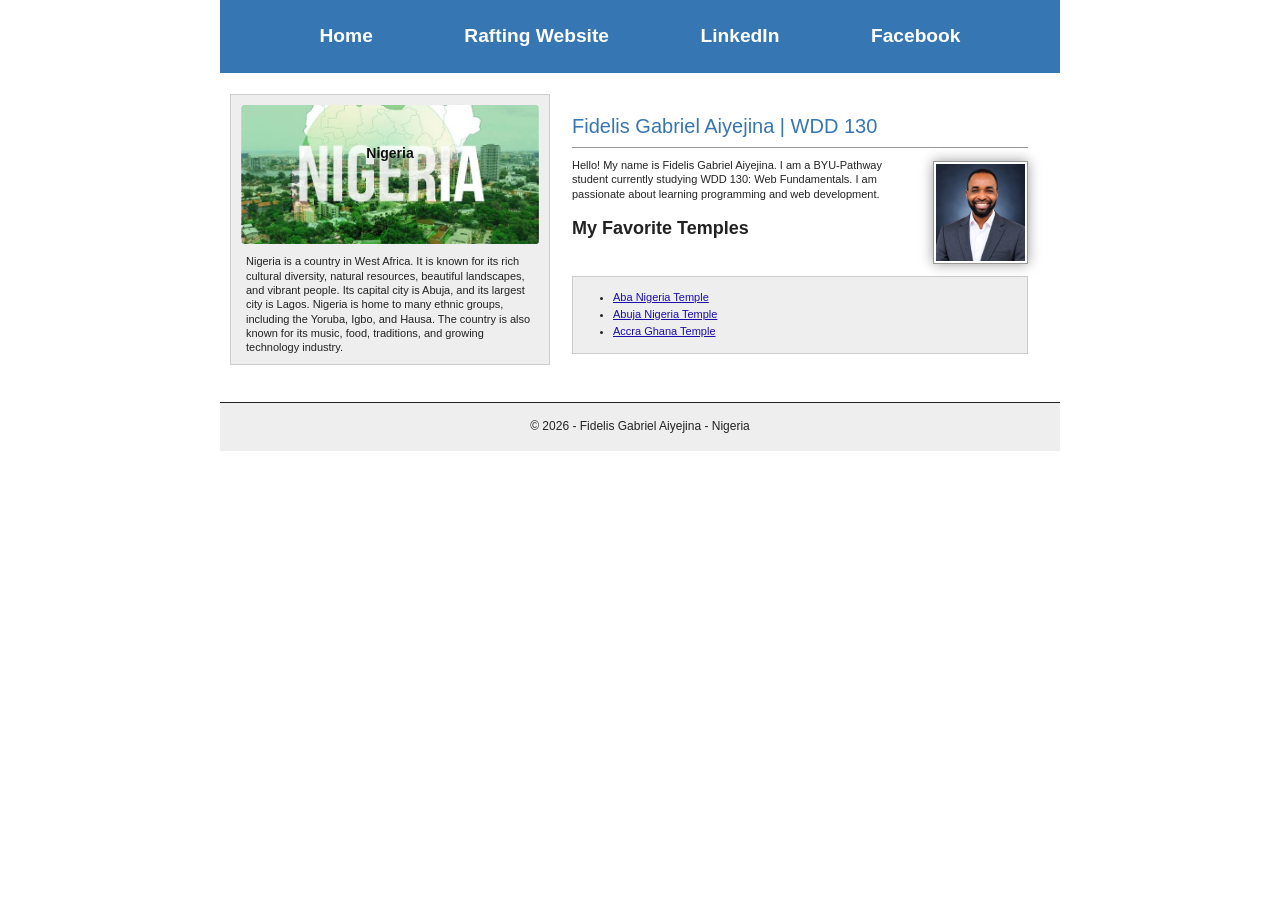
<file: index.html>
<!DOCTYPE html>
<html lang="en-US">

<head>
    <meta charset="utf-8">
    <meta name="viewport" content="width=device-width, initial-scale=1">

    <title>Fidelis Gabriel Aiyejina | WDD 130</title>

    <meta name="description" content="Welcome to the personal homepage of Fidelis Gabriel Aiyejina, a BYU-Pathway student learning web development and programming.">

    <meta name="author" content="Fidelis Gabriel Aiyejina">

    <link rel="stylesheet" href="styles/styles.css">
</head>

<body>

    <header>
        <nav>
            <a href="index.html">Home</a>
            <a href="wwr/">Rafting Website</a>
            <a href="https://linkedin.com" target="_blank" rel="noopener">LinkedIn</a>
            <a href="https://facebook.com" target="_blank" rel="noopener">Facebook</a>
        </nav>
    </header>

    <!-- Grid Container -->
    <div class="grid">

        <!-- Main Content -->
        <main>
            <h1>Fidelis Gabriel Aiyejina | WDD 130</h1>

            <img src="images/profile.jpg" alt="Portrait of Fidelis Gabriel Aiyejina" width="200" height="200">

            <p>
                Hello! My name is Fidelis Gabriel Aiyejina.
                I am a BYU-Pathway student currently studying
                WDD 130: Web Fundamentals. I am passionate about
                learning programming and web development.
            </p>

            <h2 class="temple-heading">My Favorite Temples</h2>

            <ul class="box">
                <li>
                    <a href="https://www.churchofjesuschrist.org/temples/details/aba-nigeria-temple?lang=eng" target="_blank" rel="noopener">
                        Aba Nigeria Temple
                    </a>
                </li>

                <li>
                    <a href="https://www.churchofjesuschrist.org/temples/details/abuja-nigeria-temple?lang=eng" target="_blank" rel="noopener">
                        Abuja Nigeria Temple
                    </a>
                </li>

                <li>
                    <a href="https://www.churchofjesuschrist.org/temples/details/accra-ghana-temple?lang=eng" target="_blank" rel="noopener">
                        Accra Ghana Temple
                    </a>
                </li>
            </ul>
        </main>

        <!-- Aside Content -->
        <aside class="box">
            <h2>Nigeria</h2>

            <img src="images/nigeria.jpg" alt="A picture representing Nigeria">

            <p>
                Nigeria is a country in West Africa. It is known for its
                rich cultural diversity, natural resources, beautiful
                landscapes, and vibrant people. Its capital city is Abuja,
                and its largest city is Lagos. Nigeria is home to many
                ethnic groups, including the Yoruba, Igbo, and Hausa.
                The country is also known for its music, food, traditions,
                and growing technology industry.
            </p>
        </aside>

    </div>

    <!-- Footer -->
    <footer>
        <p>&copy; 2026 - Fidelis Gabriel Aiyejina - Nigeria</p>
    </footer>

</body>

</html>
</file>
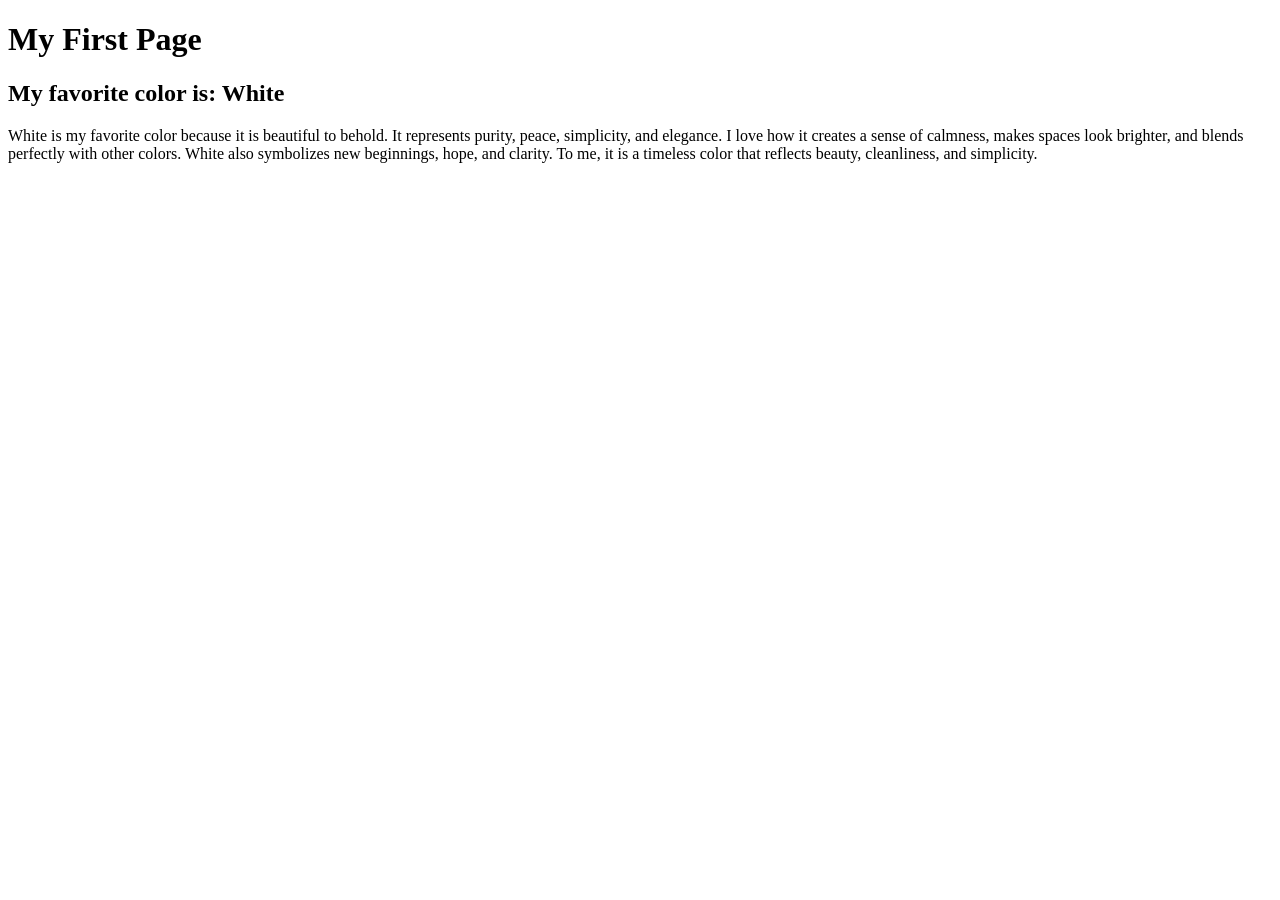
<file: week01/first-page.html>
<!DOCTYPE html>
<html lang="en">

<head>
    <meta charset="UTF-8">
    <meta name="viewport" content="width=device-width, initial-scale=1.0">
    <title>My First Page</title>
</head>

<body>
    <h1>My First Page</h1>

    <h2>My favorite color is: White </h2>
    <p>White is my favorite color because it is beautiful to behold. It represents purity, peace, simplicity, and elegance. I love how it creates a sense of calmness, makes spaces look brighter, and blends perfectly with other colors. White also symbolizes new beginnings, hope, and clarity. To me, it is a timeless color that reflects beauty, cleanliness, and simplicity.</p>
</body>

</html>
</file>
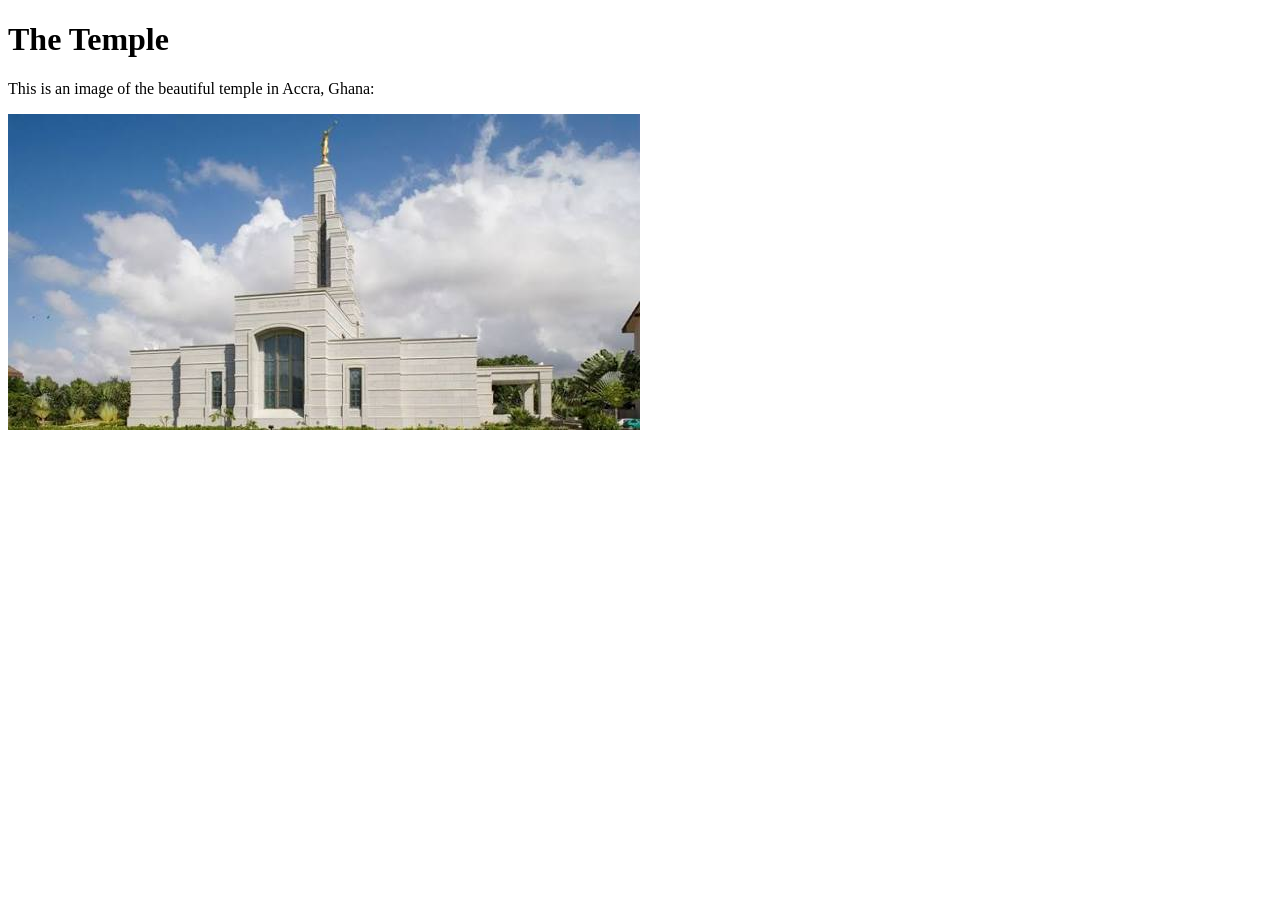
<file: week01/images-solution.html>
<!DOCTYPE html>
<html lang="en">

<head>
    <meta charset="UTF-8">
    <meta name="viewport" content="width=device-width, initial-scale=1.0">
    <title>Temple Image</title>
</head>

<body>
    <h1>The Temple</h1>
    <p>This is an image of the beautiful temple in Accra, Ghana:</p>
    <img src="images/temple-small.jpg" alt="The Accra Ghana Temple">

</body>

</html>
</file>
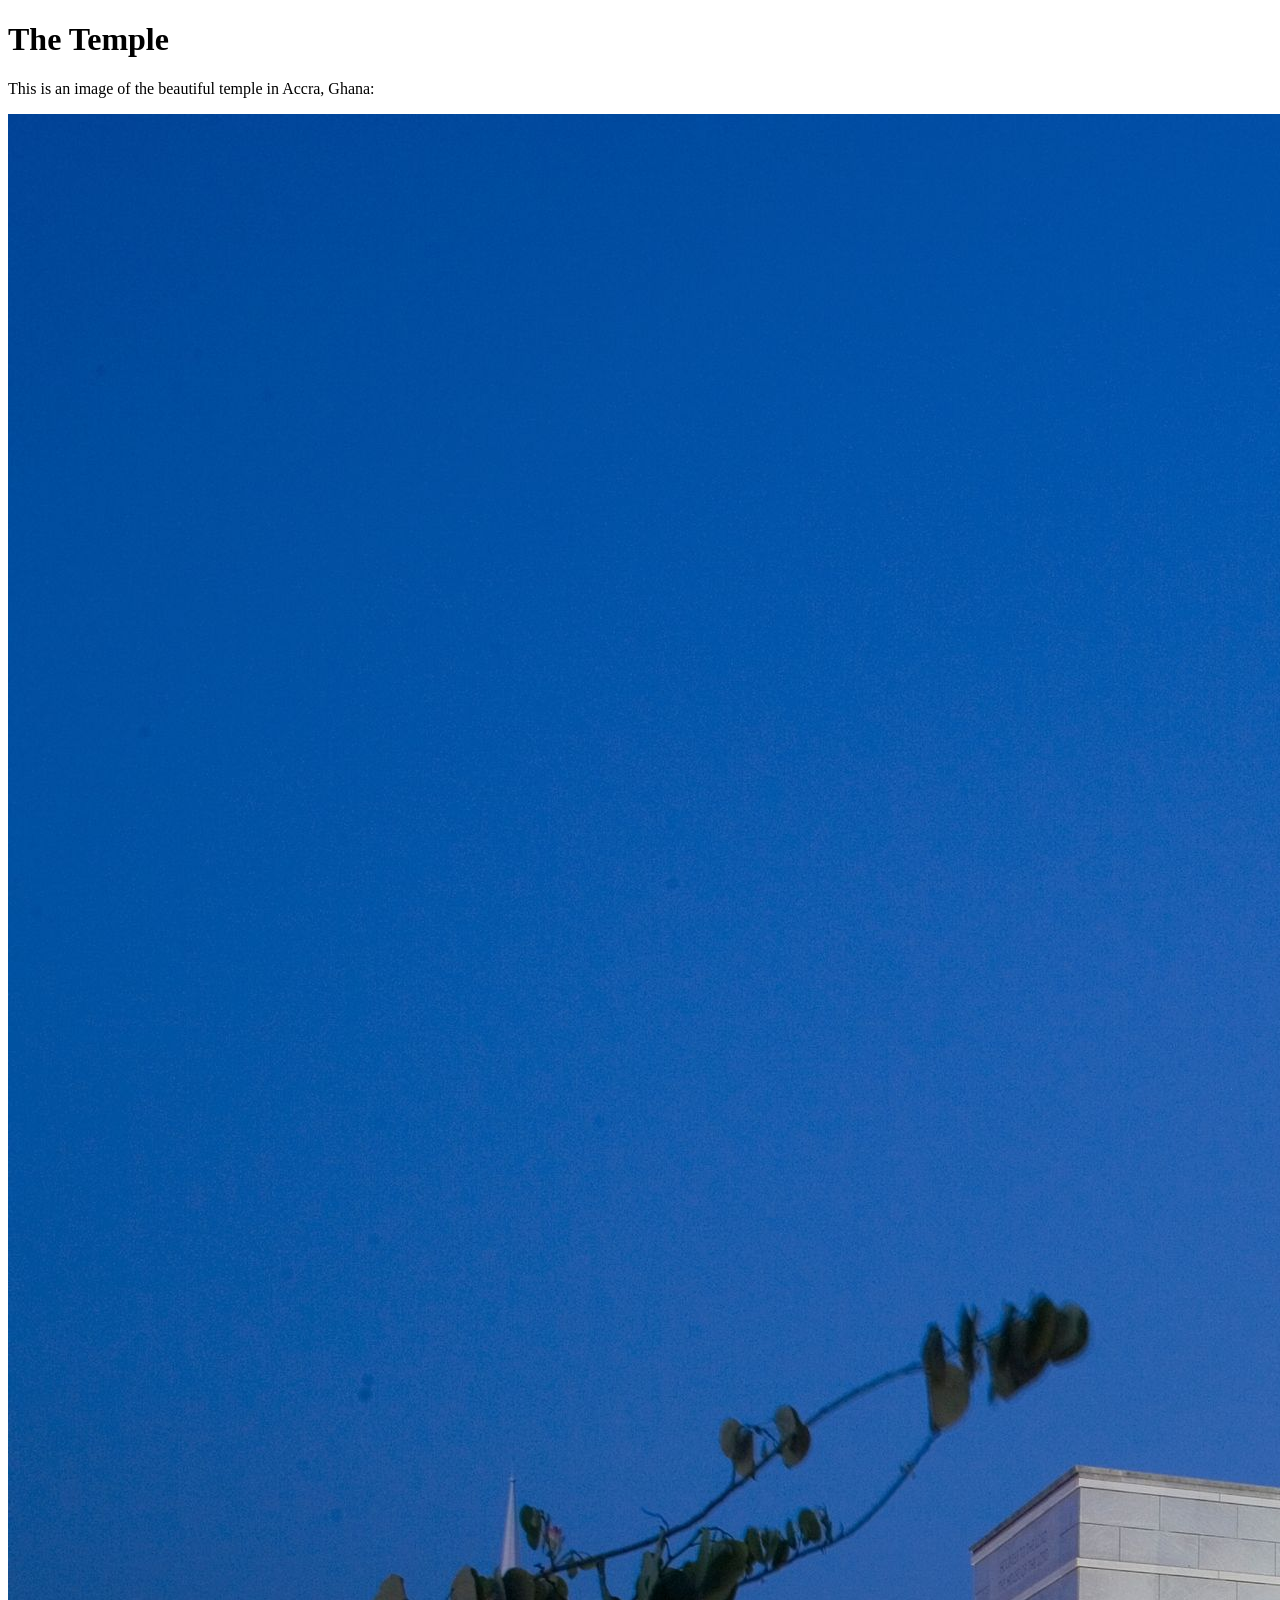
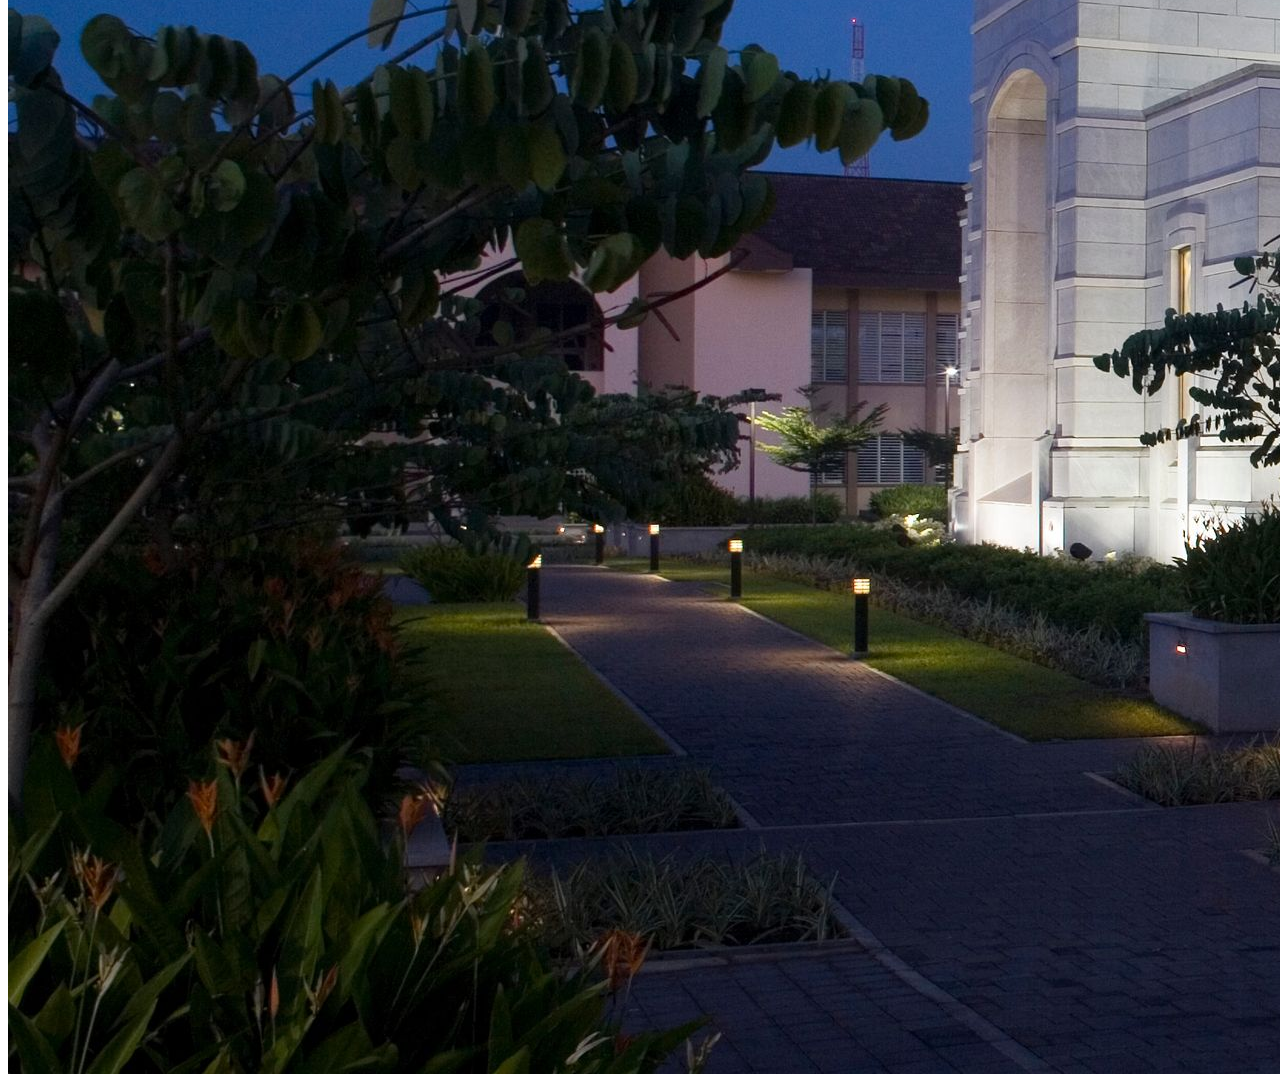
<file: week01/images.html>
<!DOCTYPE html>
<html lang="en">

<head>
    <meta charset="UTF-8">
    <meta name="viewport" content="width=device-width, initial-scale=1.0">
    <title>Temple Image</title>
</head>

<body>
    <h1>The Temple</h1>
    <p>This is an image of the beautiful temple in Accra, Ghana:</p>
    <img src="images/temple-large.jpeg" alt="The Accra Ghana Temple">

</body>

</html>
</file>
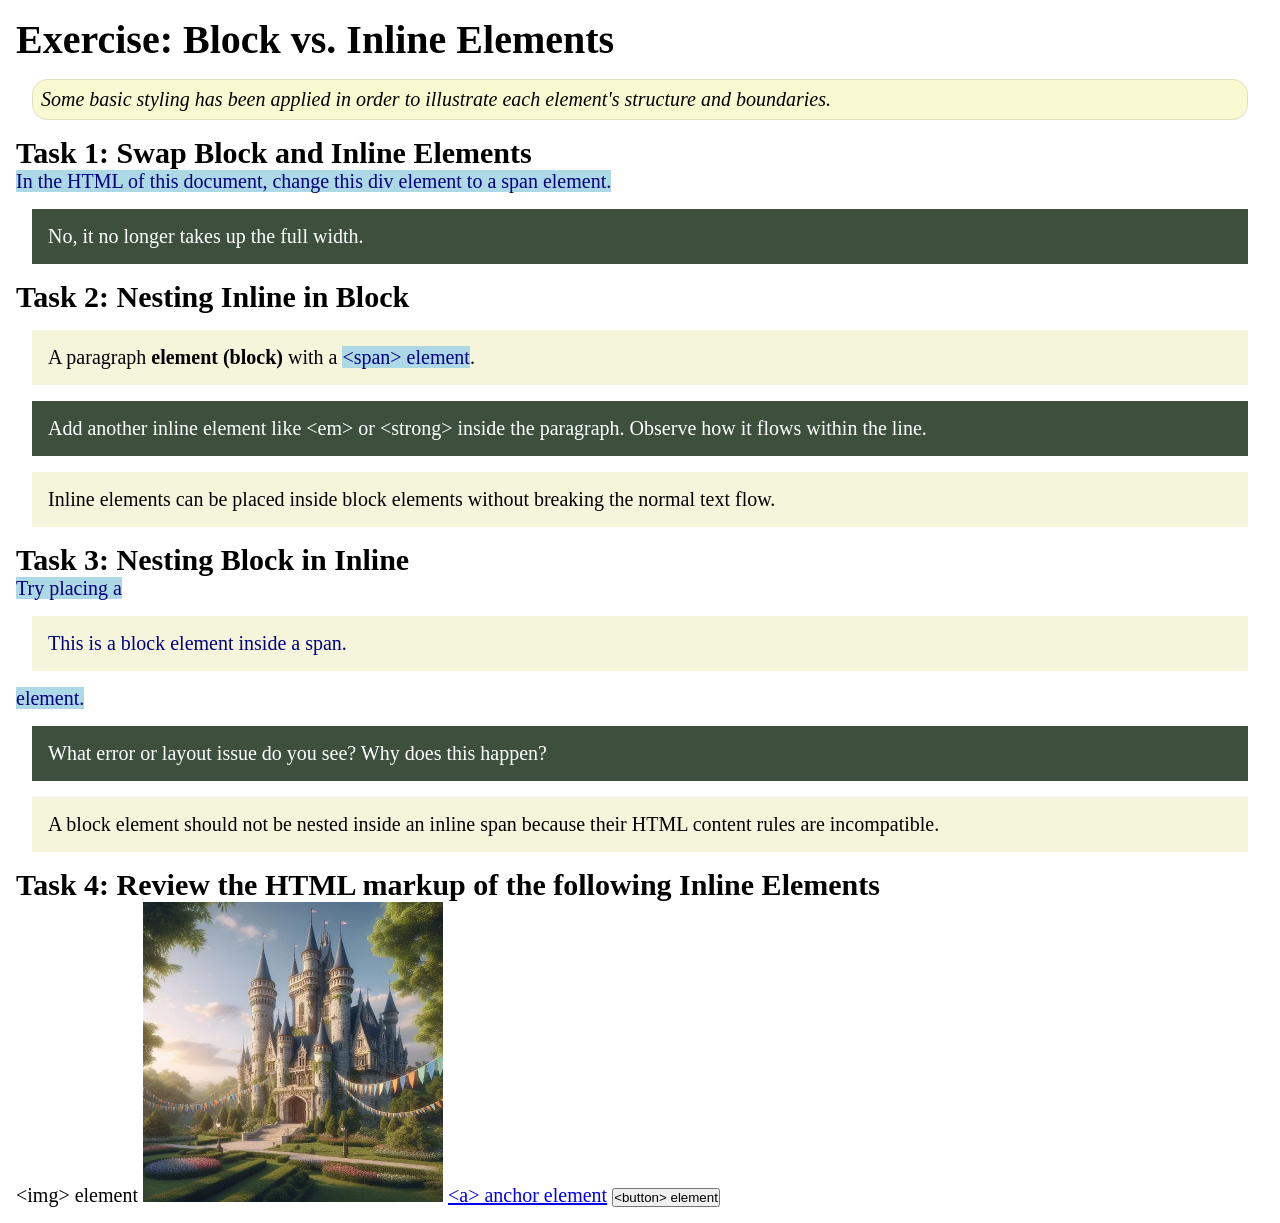
<file: week02/block-vs-inline.html>
<!DOCTYPE html>
<html lang="en">

<head>
    <meta charset="UTF-8">
    <meta name="viewport" content="width=device-width, initial-scale=1.0">
    <title>Exercise: Block vs. Inline Elements</title>
    <link rel="stylesheet" href="styles/block-vs-inline.css">
</head>

<body>
    <main>
        <h1>Exercise: Block vs. Inline Elements</h1>
        <p class="note">Some basic styling has been applied in order to illustrate each element's structure and boundaries.</p>

        <h2>Task 1: Swap Block and Inline Elements</h2>
        <span>In the HTML of this document, change this div element to a span element.</span>

        <p class="question">No, it no longer takes up the full width.</p>

        <h2>Task 2: Nesting Inline in Block</h2>
        <p>A paragraph <strong>element (block)</strong> with a <span>&lt;span&gt; element</span>.</p>
        <p class="question">Add another inline element like &lt;em&gt; or &lt;strong&gt; inside the paragraph. Observe how it flows within the line.</p>
        <p class="Answer">Inline elements can be placed inside block elements without breaking the normal text flow.</p>

        <h2>Task 3: Nesting Block in Inline</h2>
        <span>Try placing a <div>This is a block element inside a span.</div> <span>element.</span></span>
        <p class="question">What error or layout issue do you see? Why does this happen?</p>
        <p class="Answer">A block element should not be nested inside an inline span because their HTML content rules are incompatible.</p>

        <h2>Task 4: Review the HTML markup of the following Inline Elements</h2>
        &lt;img&gt; element
        <img src="images/castle.webp" alt="placeholder image (images are inline)" width="300" height="300">
        <a href="https://churchofjesuschrist.org">&lt;a&gt; anchor element</a>
        <button type="button">&lt;button&gt; element</button>
    </main>
</body>

</html>
</file>
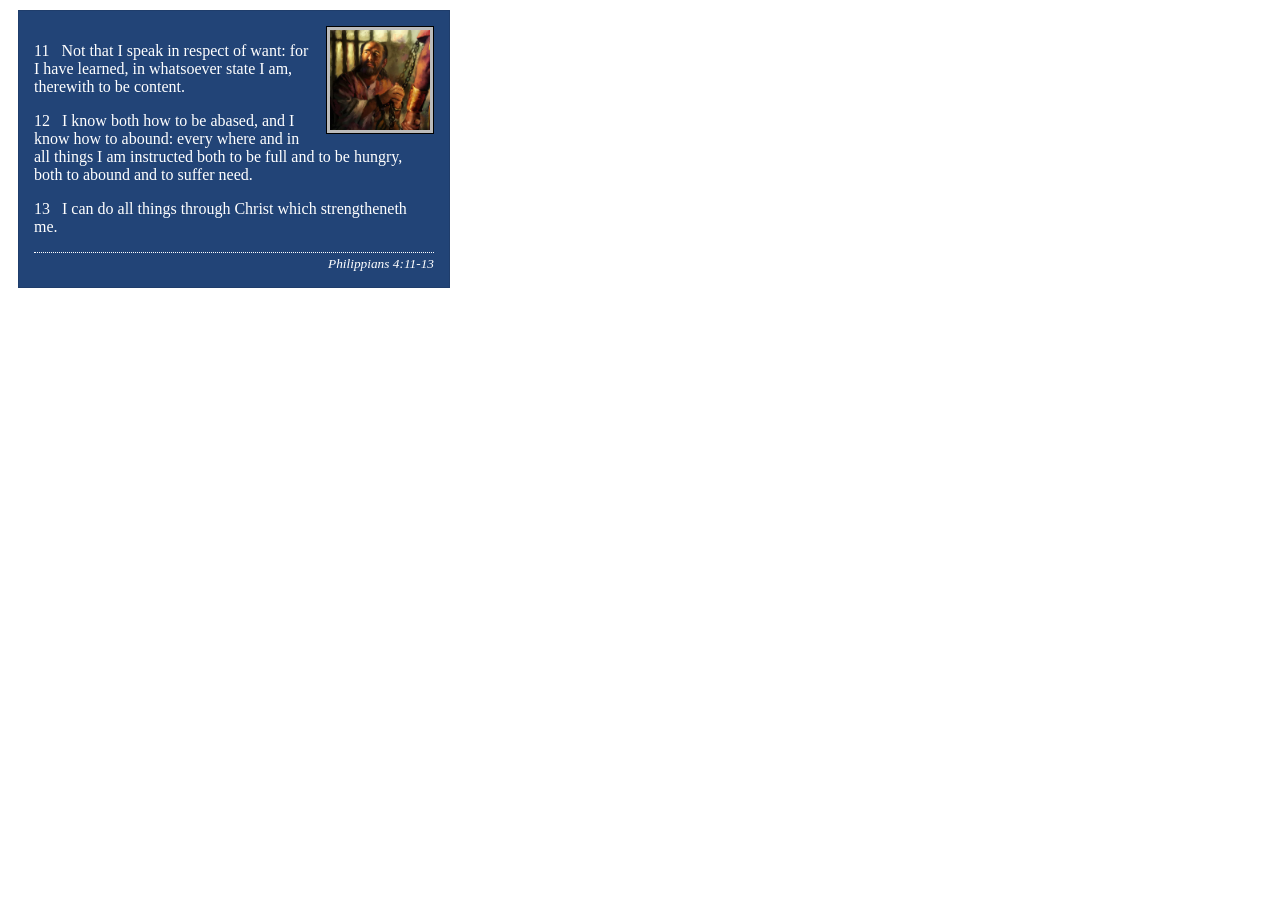
<file: week02/box-model-solution.html>
<!DOCTYPE html>
<html lang="en">

<head>
    <meta charset="UTF-8">
    <meta name="viewport" content="width=device-width, initial-scale=1.0">
    <title>Box Model Activity</title>
    <link rel="stylesheet" href="styles/box-model-solution.css">
</head>

<body>
    <main>
        <div class="callout">
            <img src="images/apostle-paul-imprisoned.webp" alt="Paul the Apostle - Imprisoned in Rome" width="200" height="200">
            <blockquote>
                <p>11 &nbsp; Not that I speak in respect of want: for I have learned, in whatsoever state I am, therewith to be content.</p>
                <p>12 &nbsp; I know both how to be abased, and I know how to abound: every where and in all things I am instructed both to be full and to be hungry, both to abound and to suffer need.</p>
                <p>13 &nbsp; I can do all things through Christ which strengtheneth me.</p>
            </blockquote>
            <cite>Philippians 4:11-13</cite>
        </div>
    </main>
</body>

</html>
</file>
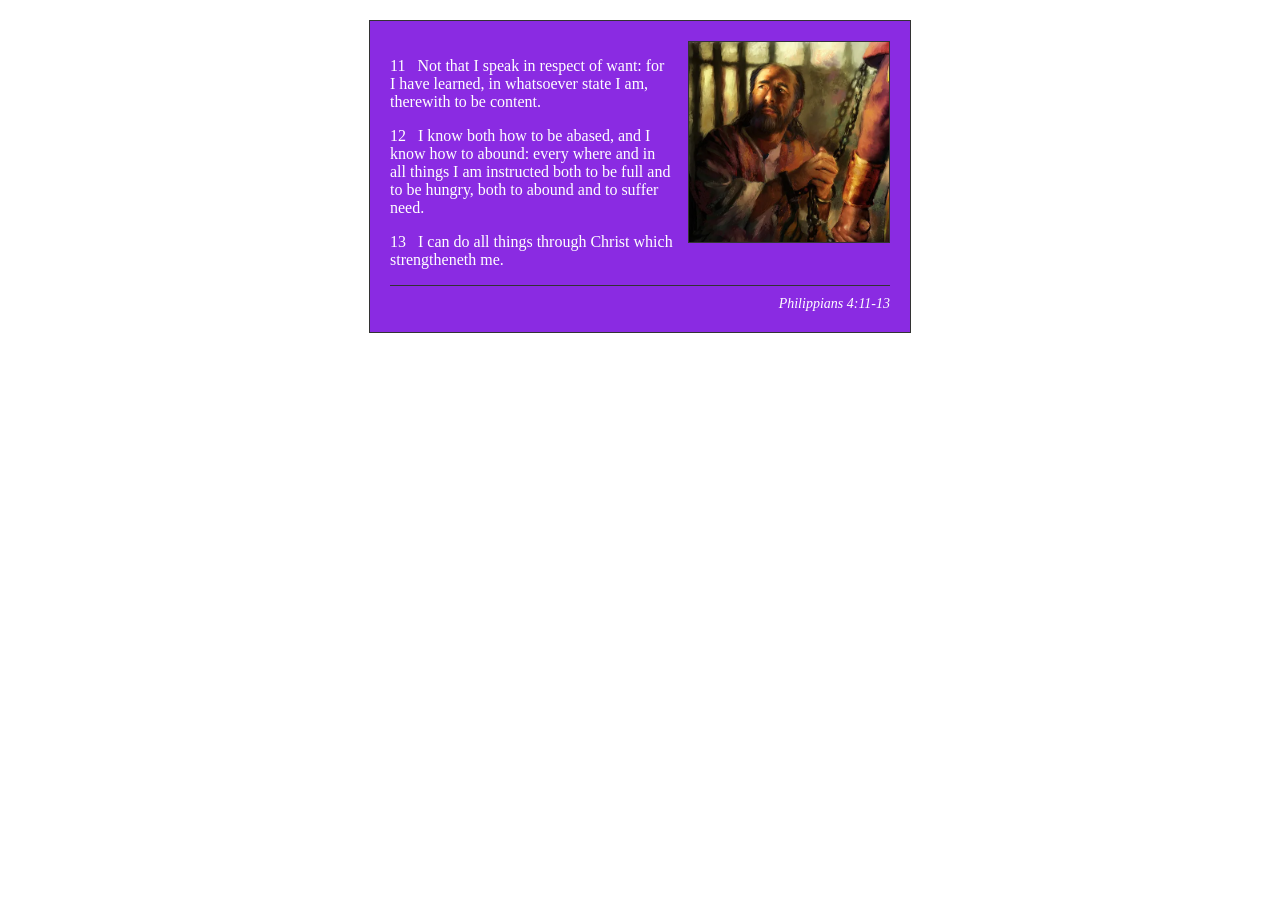
<file: week02/box-model.html>
<!DOCTYPE html>
<html lang="en">

<head>
    <meta charset="UTF-8">
    <meta name="viewport" content="width=device-width, initial-scale=1.0">
    <title>Box Model Activity</title>
    <link rel="stylesheet" href="styles/box-model.css">
</head>

<body>
    <main>
        <div class="callout">
            <img src="images/apostle-paul-imprisoned.webp" alt="Paul the Apostle - Imprisoned in Rome" width="200" height="200">
            <blockquote>
                <p>11 &nbsp; Not that I speak in respect of want: for I have learned, in whatsoever state I am, therewith to be content.</p>
                <p>12 &nbsp; I know both how to be abased, and I know how to abound: every where and in all things I am instructed both to be full and to be hungry, both to abound and to suffer need.</p>
                <p>13 &nbsp; I can do all things through Christ which strengtheneth me.</p>
            </blockquote>
            <cite>Philippians 4:11-13</cite>
        </div>
    </main>
</body>

</html>
</file>
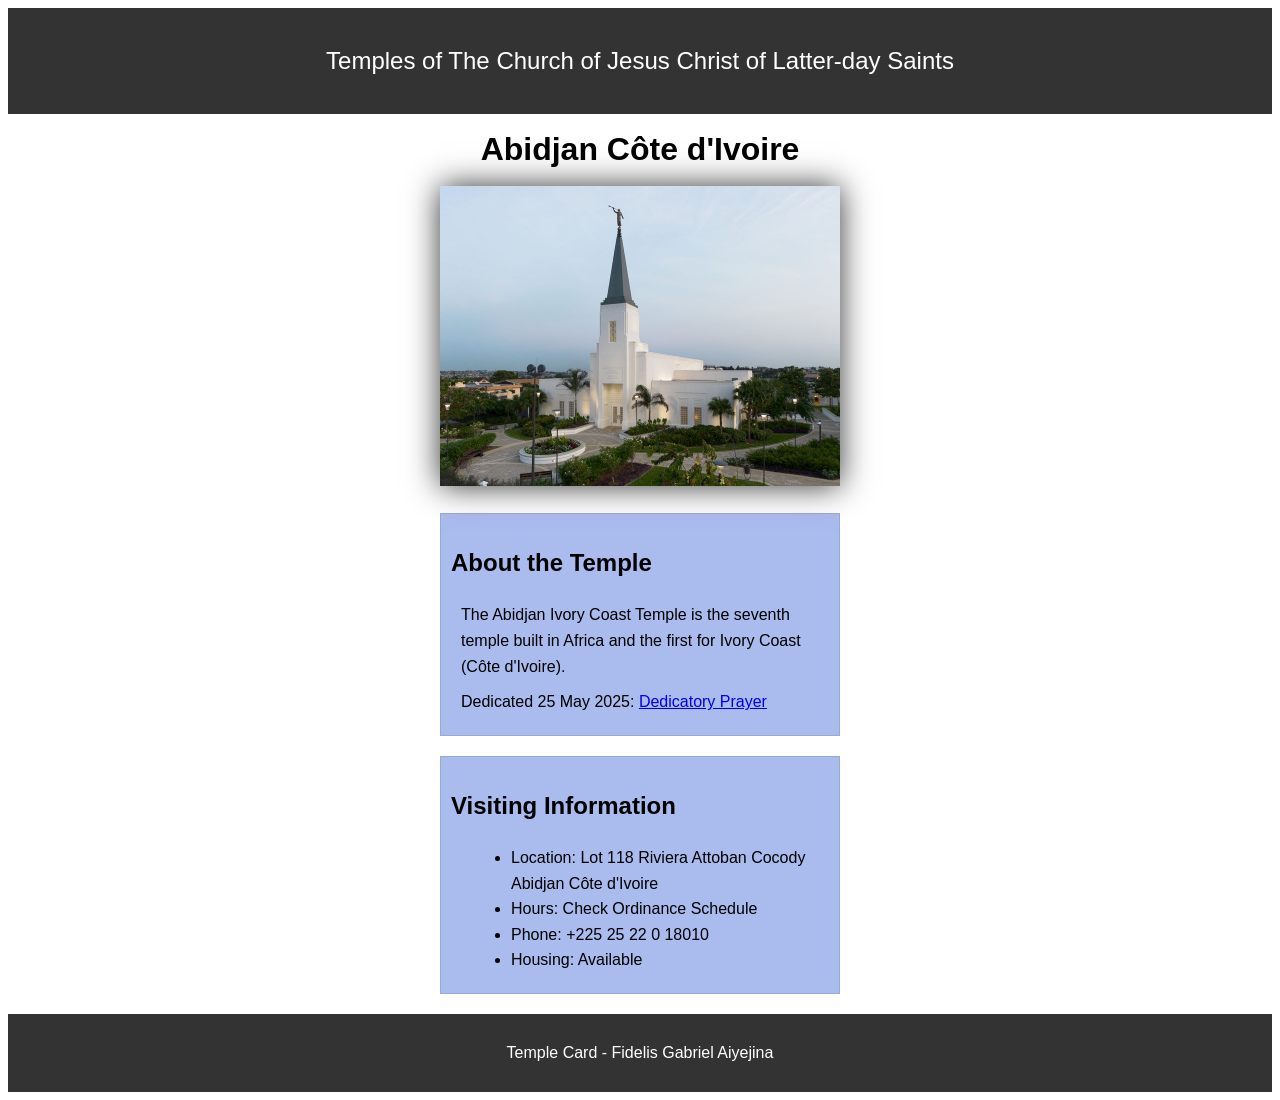
<file: week02/temple.html>
<!DOCTYPE html>
<html lang="en">

<head>
    <meta charset="UTF-8">
    <meta name="viewport" content="width=device-width, initial-scale=1.0">
    <title>Temple Card - Abidjan Côte d'Ivoire</title>
    <link rel="stylesheet" href="styles/temple.css">
</head>

<body>
    <header>
        <p>Temples of The Church of Jesus Christ of Latter-day Saints</p>
    </header>
    <main>
        <h1>Abidjan Côte d'Ivoire</h1>
        <picture>
            <img src="images/abidjan-ivory-coast.jpeg" alt="Abidjan Côte d'Ivoire Temple">
        </picture>
        <section>
            <h2>About the Temple</h2>
            <p>The Abidjan Ivory Coast Temple is the seventh temple built in Africa and the first for Ivory Coast (Côte d'Ivoire).</p>
            <p>Dedicated 25 May 2025: <a href="https://www.churchofjesuschrist.org/temples/dedicatory-prayer/abidjan-ivory-coast-temple/2025-05-25?lang=eng" target="_blank" rel="noopener noreferrer">Dedicatory Prayer</a></p>
        </section>
        <section>
            <h2>Visiting Information</h2>
            <ul>
                <li>Location: Lot 118 Riviera Attoban Cocody Abidjan Côte d'Ivoire</li>
                <li>Hours: Check Ordinance Schedule</li>
                <li>Phone: +225 25 22 0 18010</li>
                <li>Housing: Available</li>
            </ul>
        </section>
    </main>
    <footer>
        <p>Temple Card - Fidelis Gabriel Aiyejina</p>
    </footer>
</body>

</html>
</file>
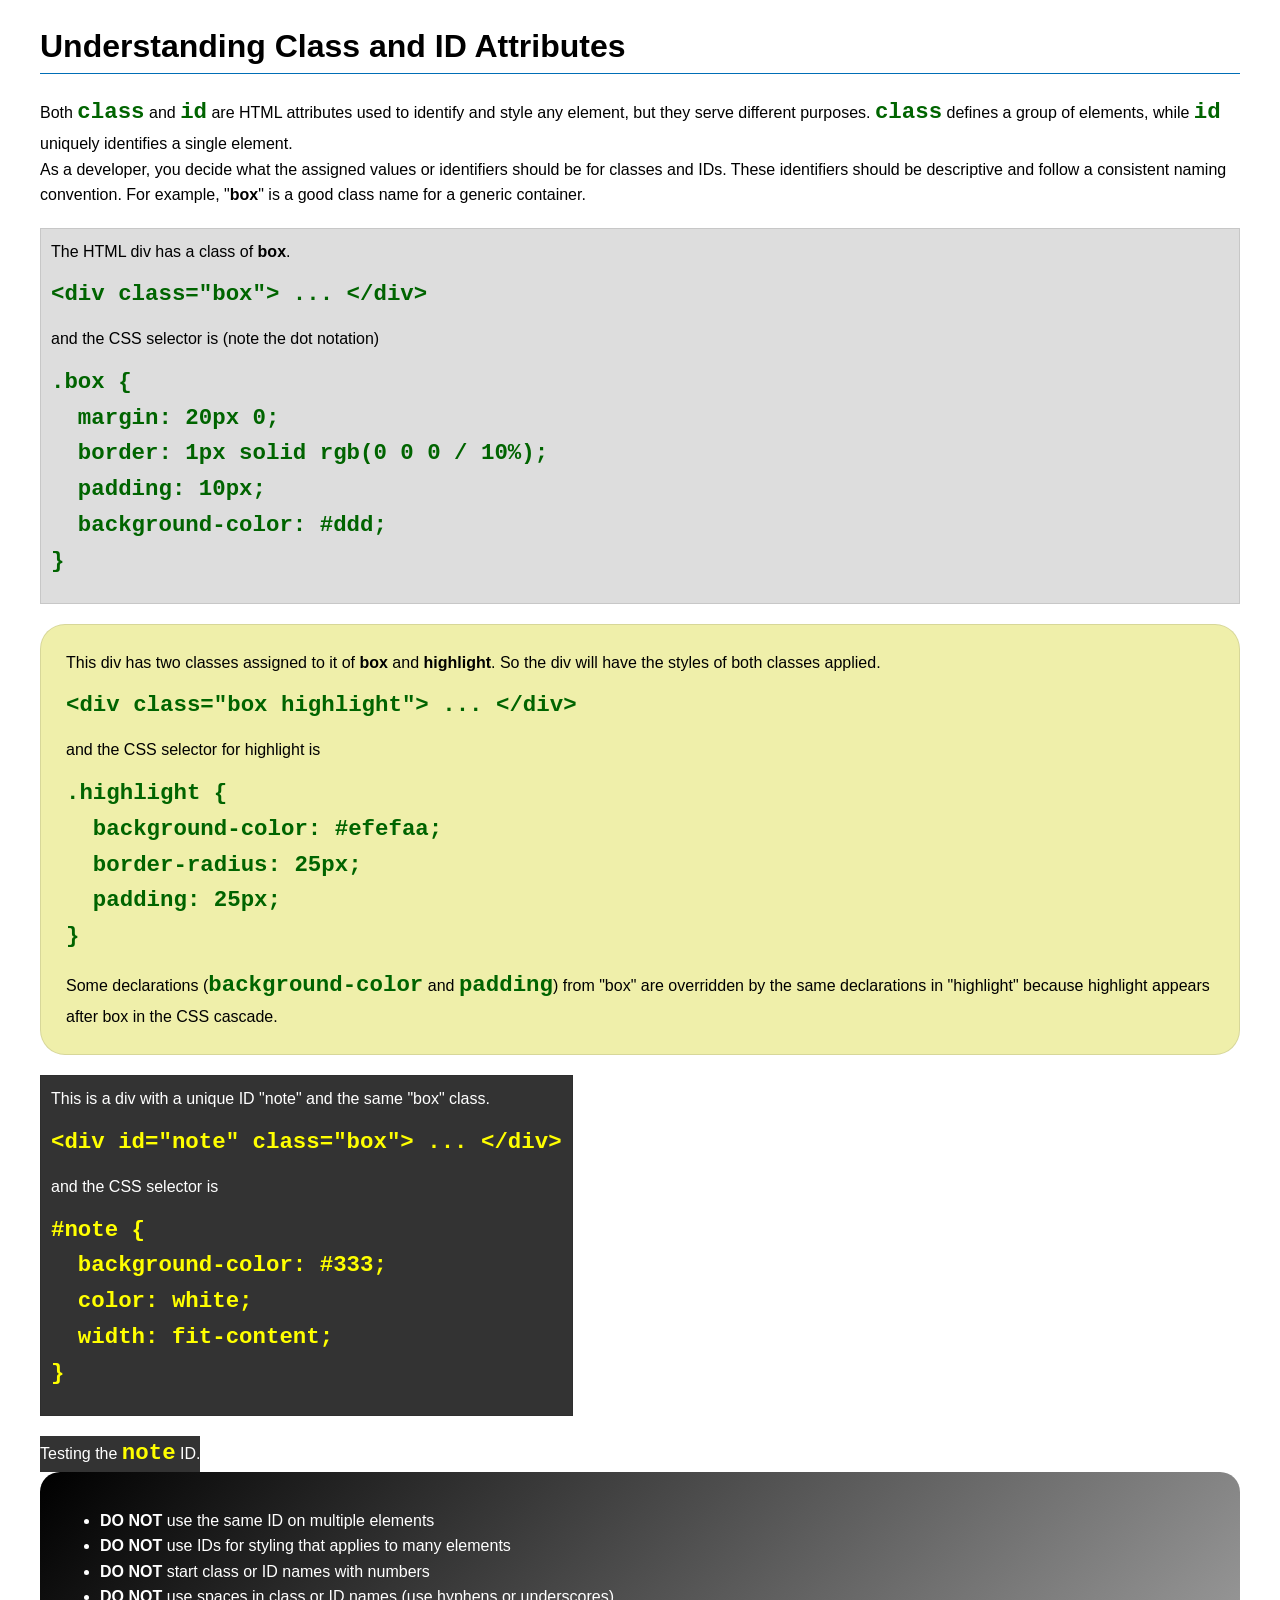
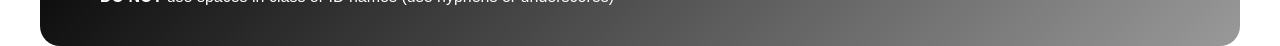
<file: week03/class-and-id.html>
<!DOCTYPE html>
<html lang="en">

<head>
    <meta charset="UTF-8">
    <meta name="viewport" content="width=device-width, initial-scale=1.0">
    <title>CSS Layout: Position Absolute</title>
    <link rel="stylesheet" href="styles/class-and-id.css">
</head>

<body>
    <h1>Understanding Class and ID Attributes</h1>
    <p>Both <code>class</code> and <code>id</code> are HTML attributes used to identify and style any element, but they serve different purposes. <code>class</code> defines a group of elements, while <code>id</code> uniquely identifies a single element.</p>
    <p>As a developer, you decide what the assigned values or identifiers should be for classes and IDs. These identifiers should be descriptive and follow a consistent naming convention. For example, "<strong>box</strong>" is a good class name for a generic container.</p>
    <div class="box">
        <p>The HTML div has a class of <strong>box</strong>.</p>
        <pre><code class="html">&lt;div class="box"&gt; ... &lt;/div&gt;</code></pre>
        and the CSS selector is (note the dot notation)
        <pre><code class="css">.box {
  margin: 20px 0;
  border: 1px solid rgb(0 0 0 / 10%);
  padding: 10px;
  background-color: #ddd; 
}</code></pre>
    </div>

    <div class="box highlight">
        <p>This div has two classes assigned to it of <strong>box</strong> and <strong>highlight</strong>. So the div will have the styles of both classes applied.</p>
        <pre><code class="html">&lt;div class="box highlight"&gt; ... &lt;/div&gt;</code></pre>
        and the CSS selector for highlight is
        <pre><code class="css">.highlight {
  background-color: #efefaa;
  border-radius: 25px;
  padding: 25px;
}</code></pre>
        <p>Some declarations (<code>background-color</code> and <code>padding</code>) from "box" are overridden by the same declarations in "highlight" because highlight appears after box in the CSS cascade.</p>
    </div>

    <div id="note" class="box">
        <p>This is a div with a unique ID "note" and the same "box" class.</p>
        <pre><code class="html">&lt;div id="note" class="box"&gt; ... &lt;/div&gt;</code></pre>
        and the CSS selector is
        <pre><code class="css">#note {
  background-color: #333;
  color: white;
  width: fit-content;
}</code></pre>
    </div>

    <div id="note">
        <p>Testing the <code>note</code> ID.</p>
    </div>

    <section id="best-practice">
        <ul>
            <li><strong>DO NOT</strong> use the same ID on multiple elements</li>
            <li><strong>DO NOT</strong> use IDs for styling that applies to many elements</li>
            <li><strong>DO NOT</strong> start class or ID names with numbers</li>
            <li><strong>DO NOT</strong> use spaces in class or ID names (use hyphens or underscores)</li>
        </ul>
    </section>

</body>

</html>
</file>
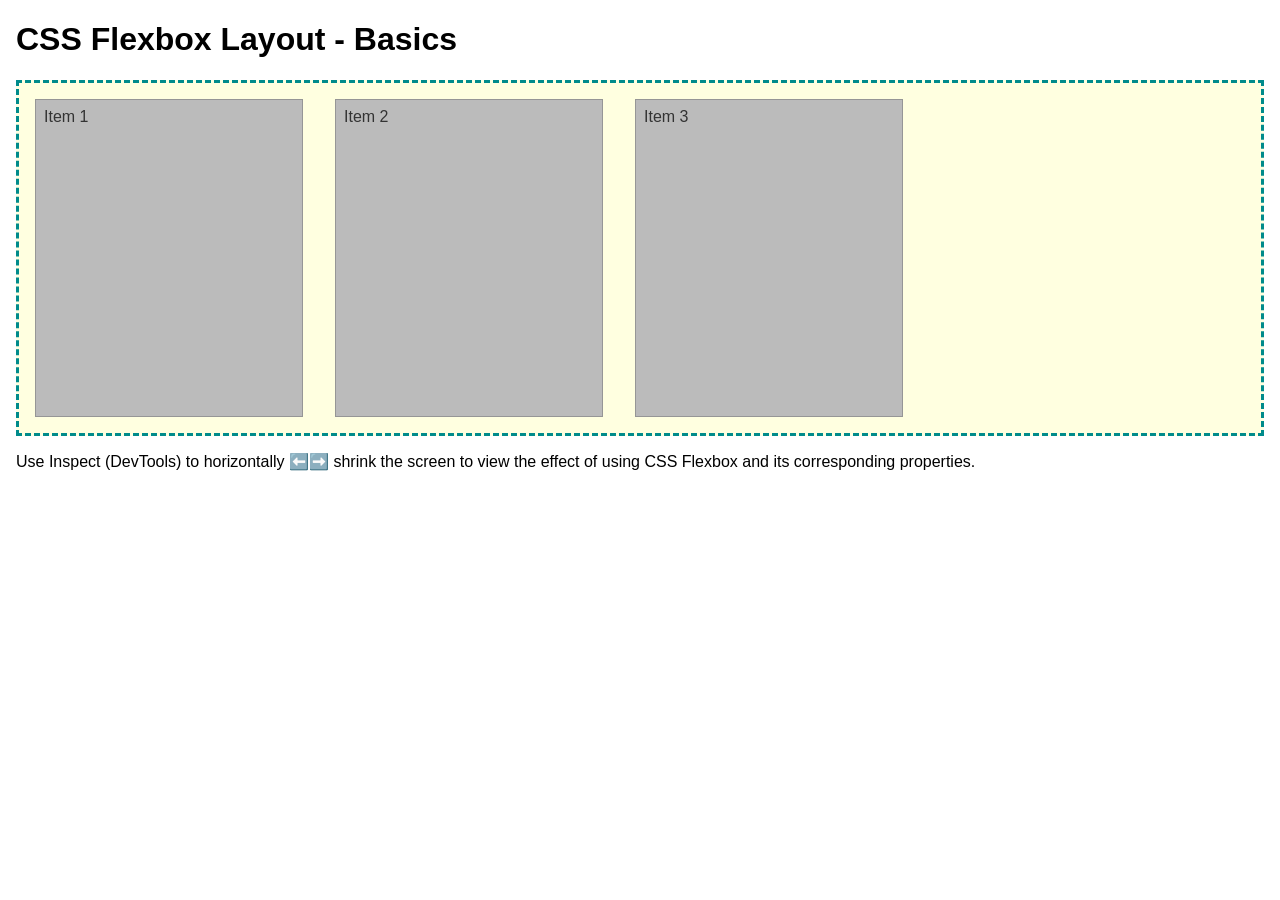
<file: week04/flexbox-layout.html>
<!DOCTYPE html>
<html lang="en">

<head>
    <meta charset="UTF-8">
    <meta name="viewport" content="width=device-width, initial-scale=1.0">
    <title>CSS Flexbox Layout - Basics</title>
    <link rel="stylesheet" href="styles/flexbox.css">
</head>

<body>
    <main>
        <h1>CSS Flexbox Layout - Basics</h1>
        <div class="flex-container">
            <div class="flex-item item1">Item 1</div>
            <div class="flex-item item2">Item 2</div>
            <div class="flex-item item3">Item 3</div>
        </div>
        <p>Use Inspect (DevTools) to horizontally ⬅️➡️ shrink the screen to view the effect of using CSS Flexbox and its corresponding properties.</p>
    </main>
</body>

</html>
</file>
<file: styles/styles.css>
/* Universal Selector */
* {
    margin: 0;
    padding: 0;
    box-sizing: border-box;
}

/* CSS Variables */
:root {
    --primary-color: #3676b2;
    --secondary-color: white;
    --border-color: #999;
    --text-color: #222;
    --background-color: #eee;
    --box-background-color: #eee;
    --main-image-width: 95px;
}

/* General Page Styling */
body {
    font-family: Arial, Helvetica, sans-serif;
    font-size: 12px;
    line-height: 1.3;
    color: var(--text-color);
    background-color: white;
}

/* Header, Grid and Footer */
header,
.grid,
footer {
    max-width: 840px;
    margin: 0 auto;
}

/* Header and Navigation */
header {
    background-color: var(--primary-color);
}

nav {
    background-color: var(--primary-color);
    padding: 1rem;
    display: flex;
    flex-wrap: wrap;
    justify-content: space-evenly;
    align-items: center;
}

/* Navigation Links */
nav a {
    display: block;
    padding: 0.5rem;
    text-decoration: none;
    font-size: 1.2rem;
    font-weight: 700;
    color: var(--secondary-color);
}

/* Navigation Hover Effect */
nav a:hover {
    background-color: white;
    color: var(--primary-color);
    border-radius: 4px;
}

/* Main Heading */
h1 {
    color: var(--primary-color);
    font-size: 20px;
    font-weight: normal;
    margin-bottom: 10px;
    border-bottom: 1px solid var(--border-color);
    padding-bottom: 8px;
    overflow-wrap: break-word;
}

/* Grid Layout */
.grid {
    display: grid;
    grid-template-columns: minmax(0, 20rem) minmax(0, 1fr);
    align-items: center;
}

/* Main Content */
main {
    grid-column: 2/3;
    min-width: 0;
    margin: 1rem;
    padding: 1.5rem 1rem 1rem;
}

/* Main Profile Image */
main img {
    width: var(--main-image-width);
    height: auto;
    border: 1px solid var(--border-color);
    padding: 2px;
    box-shadow: 0 0 12px rgba(0, 0, 0, 0.4);
    float: right;
    margin: 0.2rem 0 0.8rem 0.8rem;
}

/* Main Paragraphs */
main p {
    font-size: 11px;
    line-height: 1.3;
    margin-bottom: 1rem;
}

/* Temple List */
main ul {
    clear: both;
}

main ul.box {
    margin: 1rem 0 0;
    padding: 0.8rem 1.5rem;
    border: 1px solid #ccc;
    background-color: var(--box-background-color);
}

main li {
    margin-left: 1rem;
    margin-bottom: 0.15rem;
    font-size: 11px;
}

main li a {
    color: #1a0dab;
}

main li a:hover {
    color: #555;
}

/* Aside */
aside {
    width: 20rem;
    position: relative;
    grid-column: 1/2;
    grid-row: 1/2;
    margin: 10px;
    text-align: center;
}

/* Aside Box */
aside.box {
    padding: 10px;
    border: 1px solid #ccc;
    background-color: var(--box-background-color);
}

/* Aside Heading */
aside h2 {
    position: absolute;
    top: 2.8rem;
    left: 10px;
    right: 10px;
    color: #111;
    background-color: transparent;
    font-size: 14px;
    padding: 5px;
    z-index: 1;
}

/* Aside Image */
aside img {
    width: 100%;
    height: auto;
    display: block;
    margin: 0 auto 10px;
}

/* Aside Paragraph */
aside p {
    text-align: left;
    font-size: 11px;
    line-height: 1.3;
    padding: 0 5px;
}

/* Footer */
footer {
    margin-top: 1rem;
    border-top: 1px solid var(--text-color);
    text-align: center;
    padding: 1rem;
    background-color: var(--box-background-color);
}

/* Class Selectors */
.box {
    margin: 10px;
    border: 1px solid rgb(0 0 0 / 15%);
    padding: 10px;
    background-color: var(--box-background-color);
    color: var(--text-color);
}

/* Responsive Design */
@media screen and (max-width: 520px) {

    /* Single Column Grid */
    .grid {
        grid-template-columns: 1fr;
    }

    /* Main Content */
    main {
        grid-column: 1/2;
        grid-row: 1/2;
        padding: 1rem;
    }

    /* Aside */
    aside {
        width: auto;
        grid-column: 1/2;
        grid-row: 2/3;
    }

    /* Mobile Navigation */
    nav {
        flex-direction: column;
        gap: 5px;
    }

    nav a {
        width: 100%;
        text-align: center;
    }

    /* Mobile Heading */
    h1 {
        font-size: 18px;
    }

    /* Mobile Profile Image */
    main img {
        width: 120px;
        float: right;
    }
}
</file>
<file: week02/styles/block-vs-inline.css>
* {
    margin: 0;
    padding: 0;
}

body {
    font-size: 20px;
    margin: 1rem;
}

p,
div {
    background-color: beige;
    margin: 1rem;
    padding: 1rem;
}

span {
    color: navy;
    background-color: lightblue;
}

code {
    margin: 0;
    padding: 0;
    color: green;
    font-size: 1.2rem;
}

.note {
    font-style: italic;
    background-color: lightgoldenrodyellow;
    border-radius: 1rem;
    border: 1px solid rgb(0 0 0 / 10%);
    margin: 1rem;
    padding: .5rem;
}

.question {
    background-color: #3d503d;
    color: #fff;
}
</file>
<file: week02/styles/box-model-solution.css>
.callout {
    max-width: 400px;
    margin: 10px;
    border: 1px solid rgb(0 0 0 / 10%);
    padding: 15px;
    background-color: #247;
    color: #fff;
}

.callout img {
    float: right;
    margin: 0 0 10px 15px;
    border: 1px solid #000;
    padding: 3px;
    background-color: #bbb;
    width: 100px;
    height: auto;
}

blockquote {
    margin: 0;
}

cite {
    display: block;
    border-top: 1px dotted #fff;
    padding-top: 3px;
    text-align: right;
    font-size: smaller;
}
</file>
<file: week02/styles/box-model.css>
.callout {
    max-width: 500px;
    margin: 20px auto;
    border: 1px solid #333;
    padding: 20px;
    background-color: blueviolet;
    color: white;
}

.callout img {
    float: right;
    margin: 0 0 15px 15px;
    border: 1px solid #333;
    padding: 3;
    background-color: white;
    width: 150;
    height: auto;
}

blockquote {
    margin: 0;
}

cite {
    display: block;
    border-top: 1px solid #333;
    padding-top: 10px;
    text-align: right;
    font-size: 14px;
}
</file>
<file: week02/styles/temple.css>
body {
    font-family: Arial, Helvetica, sans-serif;
    line-height: 1.6;
}

header {
    background-color: #333;
    color: #fff;
    padding: 10px;
    text-align: center;
    font-size: 1.5rem;
}

main {
    width: 400px;
    margin: 0 auto;
}

h1 {
    margin: 10px;
    text-align: center;
}

img {
    width: 100%;
    height: auto;
    box-shadow: 0 0 30px #333;
}

section {
    margin: 20px 0;
    border: 1px solid rgb(0 0 0 / 10%);
    padding: 10px;
    background-color: #abe;
    font-size: 1rem;
}

section p {
    margin: 10px;

}

ul {
    margin: 10px 20px;

}

footer {
    background-color: #333;
    color: #fff;
    padding: 10px;
    text-align: center;

}
</file>
<file: week03/styles/class-and-id.css>
body {
    font-family: Arial, sans-serif;
    line-height: 1.6;
    margin: 0;
    padding: 0 40px;
}

h1 {
    border-bottom: 1px solid rgb(0 110 182);
    padding-bottom: 0;
}

p {
    margin: 0;
}

code {
    color: darkgreen;
    font-weight: 700;
    font-size: 1.4rem;
}

/* Class examples - can be reused */
.box {
    margin: 20px 0;
    border: 1px solid rgb(0 0 0 / 10%);
    padding: 10px;
    background-color: #ddd;
    /* this is shorthand for #dddddd */
}

.highlight {
    background-color: #efefaa;
    border-radius: 25px;
    padding: 25px;
}

/* ID examples - should be unique */

#note {
    background-color: #333;
    color: white;
    width: fit-content;
}

#note code {
    color: yellow;
}

#best-practice {
    background: linear-gradient(135deg, #000 0%, #999 100%);
    color: white;
    border-radius: 20px;
    padding: 20px;
}
</file>
<file: week04/styles/flexbox.css>
body {
    font-family: Helvetica, Arial, sans-serif;
    margin: 1rem;
}

.flex-container {
    border: 3px dashed darkcyan;
    background-color: lightyellow;
    display: flex;
    flex-wrap: wrap;
}

.flex-item {
    width: 250px;
    margin: 1rem;
    border: 1px solid rgb(0 0 0 / 20%);
    padding: 0.5rem;
    background-color: #bbb;
    color: #333;
}

.item1 {
    min-height: 100px;
}

.item2 {
    min-height: 200px;
}

.item3 {
    min-height: 300px;
}
</file>
